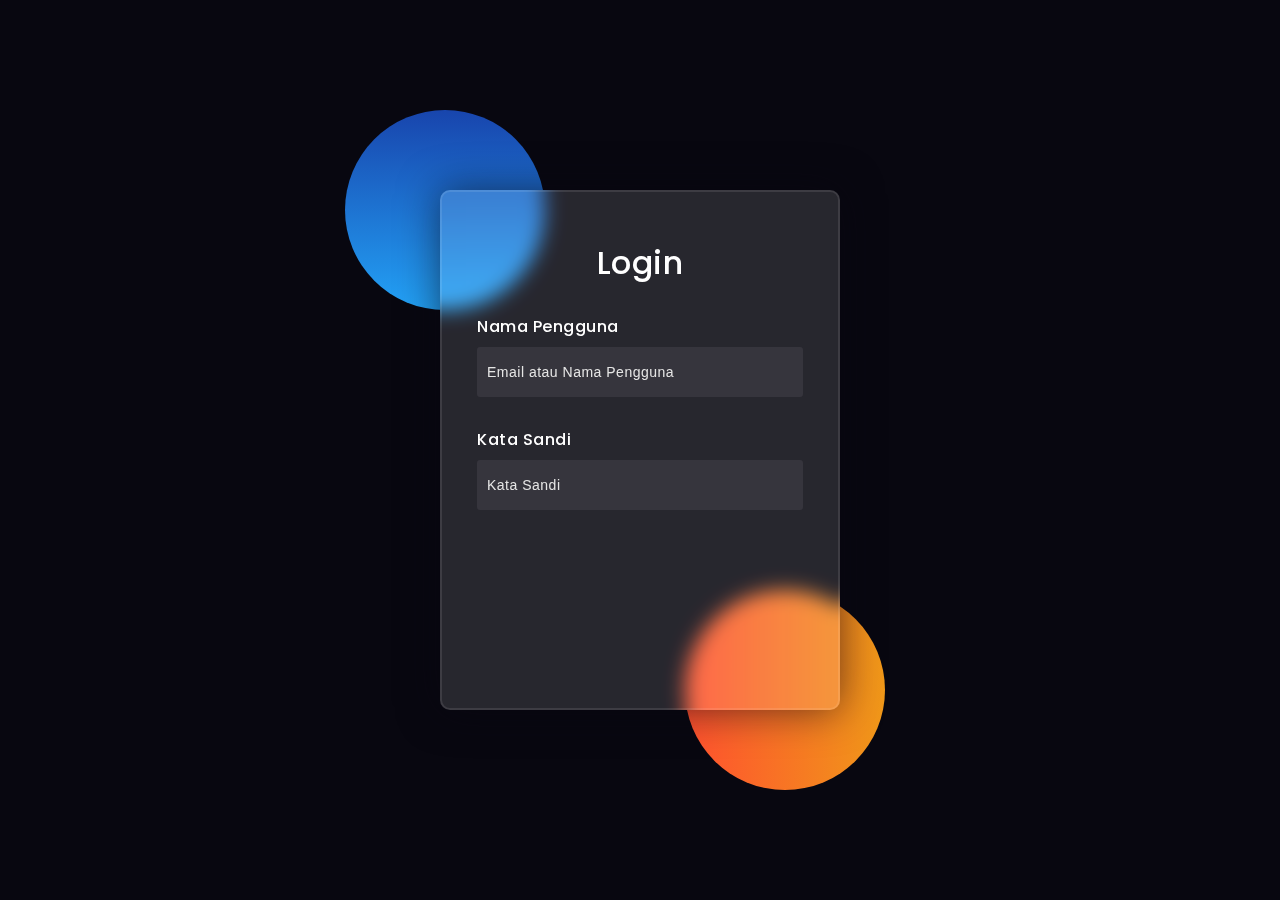
<file: index.html>
<!DOCTYPE html>
<html lang="en">
<head>
    <meta charset="UTF-8">
    <meta name="viewport" content="width=device-width, initial-scale=1.0">
    <title>Halaman Login Modern</title>
    
    <link rel="stylesheet" href="style_modern.css">
    
    <link href="https://fonts.googleapis.com/css2?family=Poppins:wght@300;400;600&display=swap" rel="stylesheet">
</head>
<body>
    <div class="background">
        <div class="shape"></div>
        <div class="shape"></div>
    </div>
    <form class="login-form">
        <h3>Login</h3>

        <label for="username">Nama Pengguna</label>
        <input type="text" placeholder="Email atau Nama Pengguna" id="username">

        <label for="password">Kata Sandi</label>
        <input type="password" placeholder="Kata Sandi" id="password">

</html>
</file>
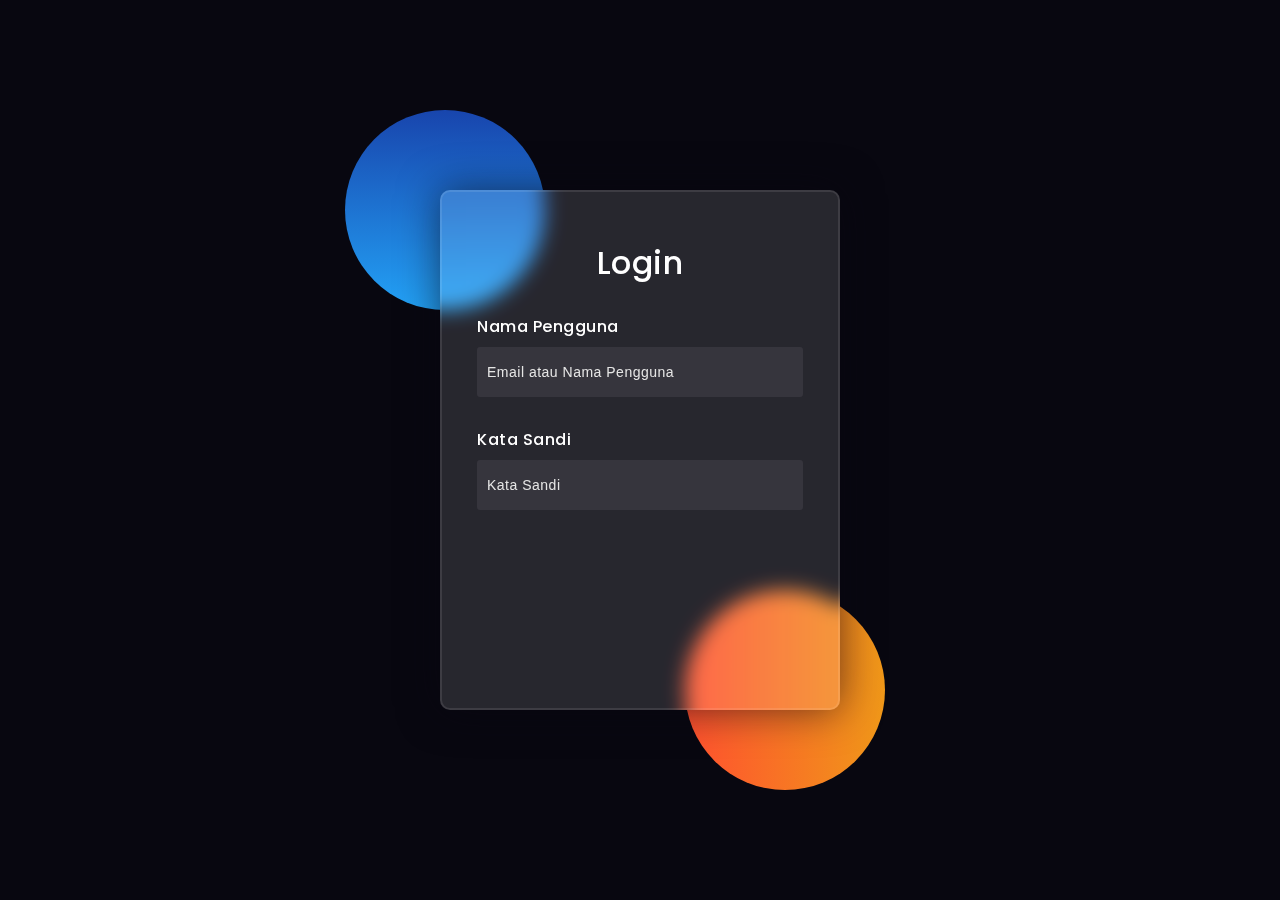
<file: login_modern.html>
<!DOCTYPE html>
<html lang="en">
<head>
    <meta charset="UTF-8">
    <meta name="viewport" content="width=device-width, initial-scale=1.0">
    <title>Halaman Login Modern</title>
    
    <link rel="stylesheet" href="style_modern.css">
    
    <link href="https://fonts.googleapis.com/css2?family=Poppins:wght@300;400;600&display=swap" rel="stylesheet">
</head>
<body>
    <div class="background">
        <div class="shape"></div>
        <div class="shape"></div>
    </div>
    <form class="login-form">
        <h3>Login</h3>

        <label for="username">Nama Pengguna</label>
        <input type="text" placeholder="Email atau Nama Pengguna" id="username">

        <label for="password">Kata Sandi</label>
        <input type="password" placeholder="Kata Sandi" id="password">

</html>
</file>
<file: style_modern.css>
*,
*:before,
*:after {
    padding: 0;
    margin: 0;
    box-sizing: border-box;
}

body {
    background-color: #080710;
    font-family: 'Poppins', sans-serif;
}

.background {
    width: 430px;
    height: 520px;
    position: absolute;
    transform: translate(-50%, -50%);
    left: 50%;
    top: 50%;
}

.background .shape {
    height: 200px;
    width: 200px;
    position: absolute;
    border-radius: 50%;
}

.shape:first-child {
    background: linear-gradient(#1845ad, #23a2f6);
    left: -80px;
    top: -80px;
}

.shape:last-child {
    background: linear-gradient(to right, #ff512f, #f09819);
    right: -30px;
    bottom: -80px;
}

.login-form {
    height: 520px;
    width: 400px;
    background-color: rgba(255, 255, 255, 0.13);
    position: absolute;
    transform: translate(-50%, -50%);
    top: 50%;
    left: 50%;
    border-radius: 10px;
    backdrop-filter: blur(10px);
    border: 2px solid rgba(255, 255, 255, 0.1);
    box-shadow: 0 0 40px rgba(8, 7, 16, 0.6);
    padding: 50px 35px;
}

.login-form * {
    color: #ffffff;
    letter-spacing: 0.5px;
    outline: none;
    border: none;
}

.login-form h3 {
    font-size: 32px;
    font-weight: 500;
    line-height: 42px;
    text-align: center;
}

.login-form label {
    display: block;
    margin-top: 30px;
    font-size: 16px;
    font-weight: 500;
}

.login-form input {
    display: block;
    height: 50px;
    width: 100%;
    background-color: rgba(255, 255, 255, 0.07);
    border-radius: 3px;
    padding: 0 10px;
    margin-top: 8px;
    font-size: 14px;
    font-weight: 300;
}

::placeholder {
    color: #e5e5e5;
}

.login-form button {
    margin-top: 50px;
    width: 100%;
    background-color: #ffffff;
    color: #080710;
    padding: 15px 0;
    font-size: 18px;
    font-weight: 600;
    border-radius: 5px;
    cursor: pointer;
}

.social {
    margin-top: 30px;
    display: flex;
}

.social div {
    background: red;
    width: 150px;
    border-radius: 3px;
    padding: 5px 10px 5px 5px;
    background-color: rgba(255, 255, 255, 0.27);
    color: #eaf0fb;
    text-align: center;
    cursor: pointer;
}

.social div:hover {
    background-color: rgba(255, 255, 255, 0.47);
}

.social .go {
    margin-right: 25px;
}
</file>
